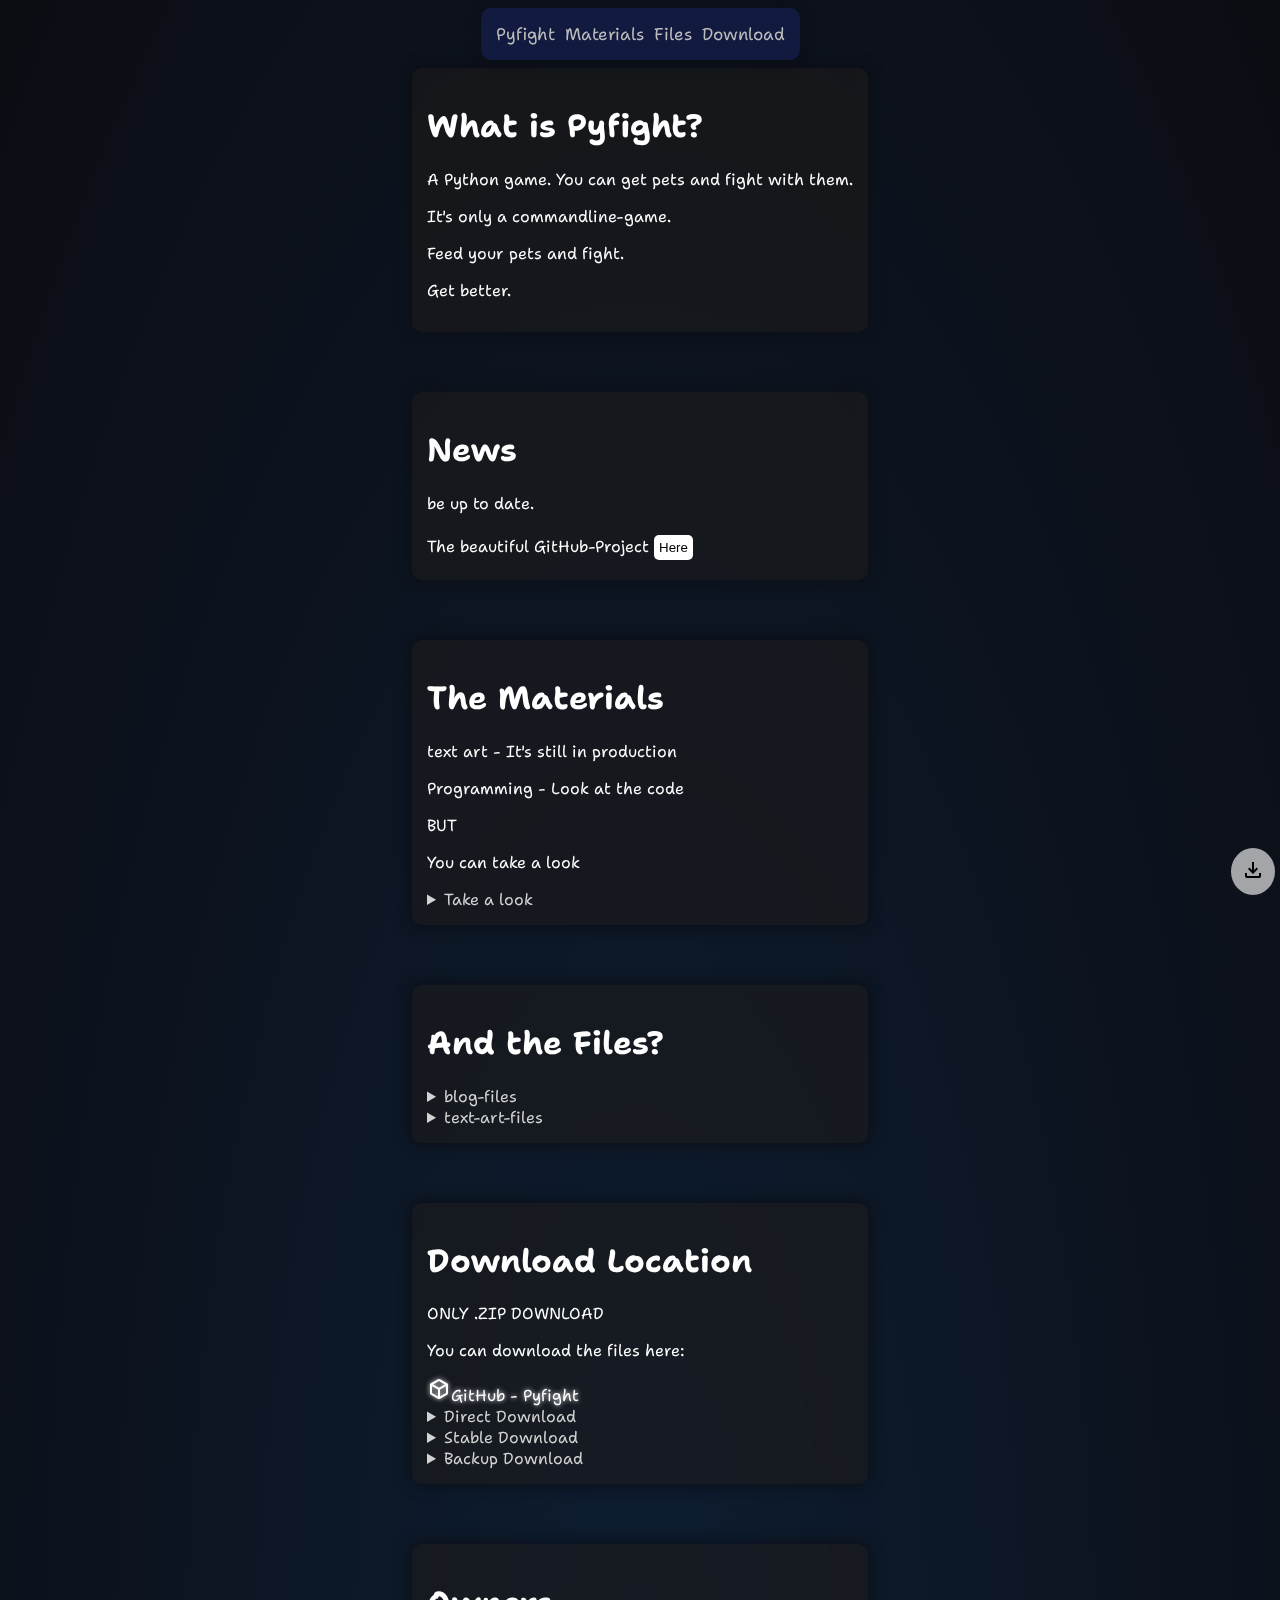
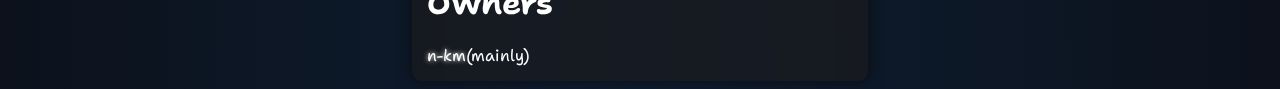
<file: info/index.html>
<!DOCTYPE html>
<html>
    <head>
        <meta charset="utf-8">
        <meta http-equiv="X-UA-Compatible" content="IE=edge">
        <title></title>
        <meta name="description" content="">
        <meta name="viewport" content="width=device-width, initial-scale=1">
        <link rel="stylesheet" href="style.css">
        <link rel="preconnect" href="https://fonts.googleapis.com">
<link rel="preconnect" href="https://fonts.gstatic.com" crossorigin>
<link href="https://fonts.googleapis.com/css2?family=Shantell+Sans:ital,wght@0,300..800;1,300..800&display=swap" rel="stylesheet">
<link rel="stylesheet" href="https://fonts.googleapis.com/css2?family=Material+Symbols+Outlined:opsz,wght,FILL,GRAD@24,400,0,0" />

    </head>
    <body>

        <div style="display: block;">
            
            <div class="content" id="PYFIGHT">
                <h1>What is Pyfight?</h1>
                <p>A Python game. You can get pets and fight with them.</p>
                <p>It's only a commandline-game.</p>
                <p>Feed your pets and fight.</p>
                <p>Get better.</p>
            </div>

            <div class="content" id="news">
                <h1>News</h1>
                <p>be up to date.</p>
                <form action="https://github.com/users/n-km/projects/2">
                    The beautiful GitHub-Project<button>Here</button>
                </form>
            </div>
            
            <div class="content" id="MATERIALS">
                <h1>The Materials</h1>
                <p>text art - It's still in production</p>
                <p>Programming - Look at the code</p>
                <p>BUT</p>
                <p>You can take a look</p>
                <details>
                    <summary>Take a look</summary>
                    <details id="underprint">
                        <summary>Tank</summary>
                        <details id="underprint">
                            <summary>Tank general (too sweet)</summary>
                            <img src="images/tank_general.jpg">
                        </details>
                        <details id="underprint">
                            <summary>Tank Sword</summary>
                            <img src="images/tank_sword.jpg">
                        </details>
                        <details id="underprint">
                            <summary>Tank Shield</summary>
                            <img src="images/tank_shield.jpg">
                        </details>
                    </details>
                    <details id="underprint">
                        <summary>Assassine</summary>
                        <details id="underprint">
                            <summary>Assassine general</summary>
                            <img src="images/assassine_general.jpg">
                        </details>
                        <details id="underprint">
                            <summary>Assassine sword</summary>
                            <img src="images/assassine_sword.jpg">
                        </details>
                    </details>
                    <details id="underprint">
                        <summary>Bow</summary>
                        <details id="underprint">
                            <summary>Bow general</summary>
                            <img src="images/bow_general.jpg">
                        </details>
                        <details id="underprint">
                            <summary>Bow Bow</summary>
                            <img src="images/bow_bow.jpg">
                        </details>
                        <details id="underprint">
                            <summary>Bow Poison</summary>
                            <img src="images/bow_poison.jpg">
                        </details>
                    </details>
                    <details>
                        <summary>Programming</summary>
                        <a href="materials/programming/de" id="underprint" target="_blank">(german version).py</a>
                    </details>
                </details>
            </div>
            <div class="content" id="FILES">
                <h1>And the Files?</h1>
                <details>
                    <summary>blog-files</summary>
                    <a href="" id="underprint" target="_blank">Here</a>(Coming Soon)
                </details>
                <details>
                    <summary>text-art-files</summary>
                    <a href="files/text-arts/ta_1.py" id="underprint" target="_blank">ta_1.py</a>(Tank)
                    <br>
                    <a href="files/text-arts/ta_2.py" id="underprint" target="_blank">ta_2.py</a>(Assassine)
                    <br>
                    <a href="files/text-arts/ta_3.py" id="underprint" target="_blank">ta_3.py</a>(Bow)
                </details>
            </div>
            <div class="content" id="DOWNLOAD">
                <h1>Download Location</h1>
                <p>ONLY .ZIP DOWNLOAD</p>
                <p>You can download the files here:</p>
                <a href="https://github.com/n-km/pyfight" target="_blank"><span class="material-symbols-outlined">deployed_code</span>GitHub - Pyfight</a>
                <details>
                    <summary>Direct Download</summary>
                    <a href="https://github.com/n-km/Pyfight/archive/refs/heads/main.zip" id="underprint"><span class="material-symbols-outlined">folder_zip</span>Pyfight-main.zip (Fresh Download)</a>
                </details>
                <details>
                    <summary>Stable Download</summary>
                    <a href="" id="underprint"><span class="material-symbols-outlined">folder_zip</span>IN WORK</a>
                </details>
                <details>
                    <summary>Backup Download</summary>
                    <a href="download/backups/Backup_11.05.2024.zip" id="underprint"><span class="material-symbols-outlined">folder_zip</span>Backup_11.05.2024.zip</a> (Newest)
                    <br>
                    <a href="download/backups/Backup_22.03.2024.zip" id="underprint"><span class="material-symbols-outlined">folder_zip</span>Backup_22.03.2024.zip</a>
                </details>
            </div>
            <div class="content">
                <h1>Owners</h1>
                <a href="">n-km</a>(mainly)
            </div>
        </div>
        <div class="task">
            <form action="#PYFIGHT"><button>Pyfight</button></form>
            <form action="#MATERIALS"><button>Materials</button></form>
            <form action="#FILES"><button>Files</button></form>
            <form action="#DOWNLOAD"><button>Download</button></form>
        </div>


        <div class="download-btn">
            <button><span class="material-symbols-outlined">download</span></button>
        </div>
        <script src="" async defer></script>
    </body>
</html>
</file>
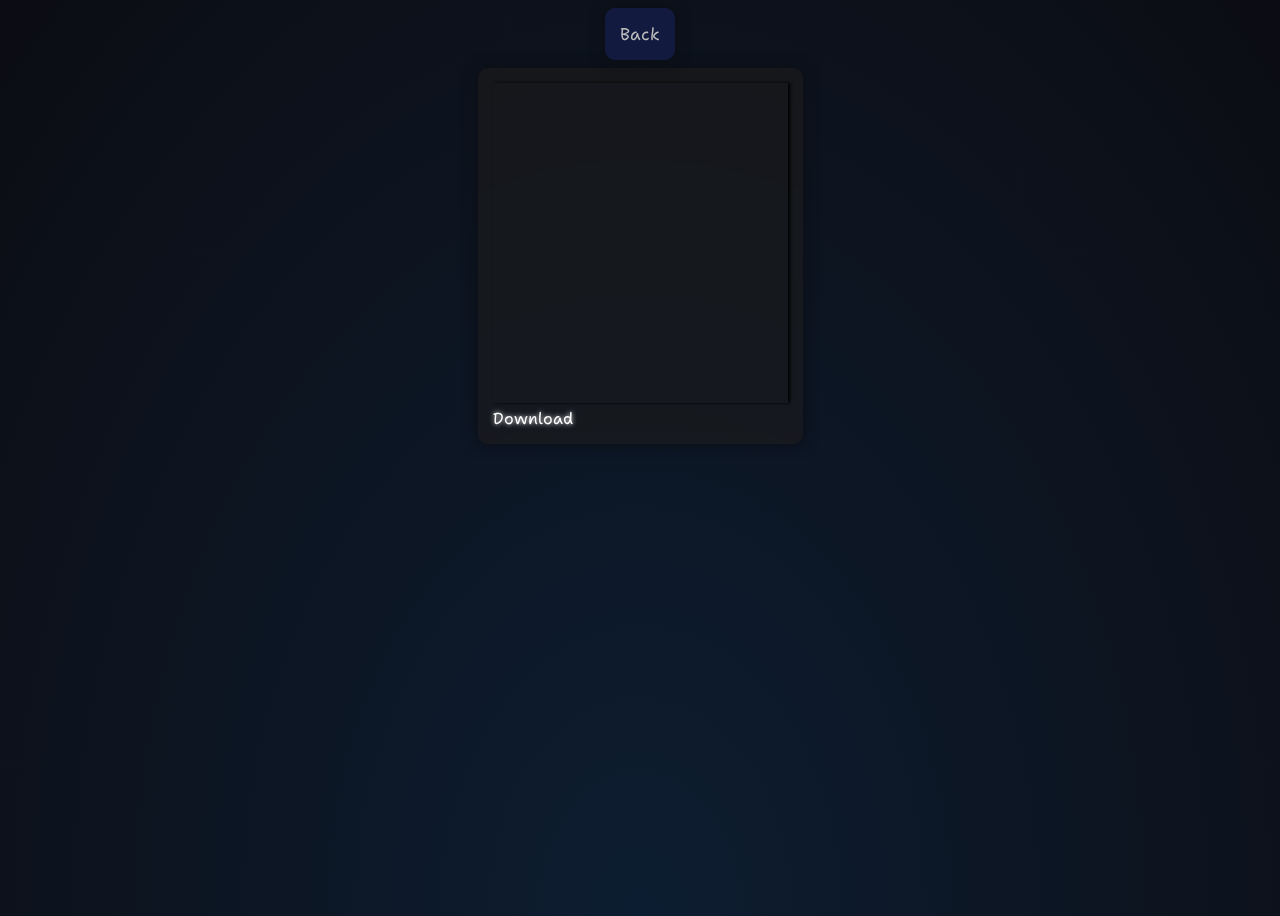
<file: info/materials/programming/de/index.html>
<!DOCTYPE html>
<html>
    <head>
        <meta charset="utf-8">
        <meta http-equiv="X-UA-Compatible" content="IE=edge">
        <title></title>
        <meta name="description" content="">
        <meta name="viewport" content="width=device-width, initial-scale=1">
        <link rel="stylesheet" href="style.css">
        <link rel="preconnect" href="https://fonts.googleapis.com">
<link rel="preconnect" href="https://fonts.gstatic.com" crossorigin>
<link href="https://fonts.googleapis.com/css2?family=Shantell+Sans:ital,wght@0,300..800;1,300..800&display=swap" rel="stylesheet">
    </head>
    <body>
        
        
        <div class="content">
            <textarea name="" id="CODE" readonly>
            </textarea>
            <br>
            <a href="https://github.com/n-km/Pyfight/blob/main/(german%20version).py">Download</a>
        </div>




        <div class="task"><form action="https://n-km.github.io/Pyfight/info/"><button>Back</button></form></div>
        
            <script>
    
    window.onload = function() {
        fetch('https://raw.githubusercontent.com/n-km/Pyfight/main/(german%20version).py') 
            .then(response => response.text())
            .then(data => {
                document.getElementById('CODE').value = data;
            });
    }
            </script>
        
    </body>
</html>
</file>
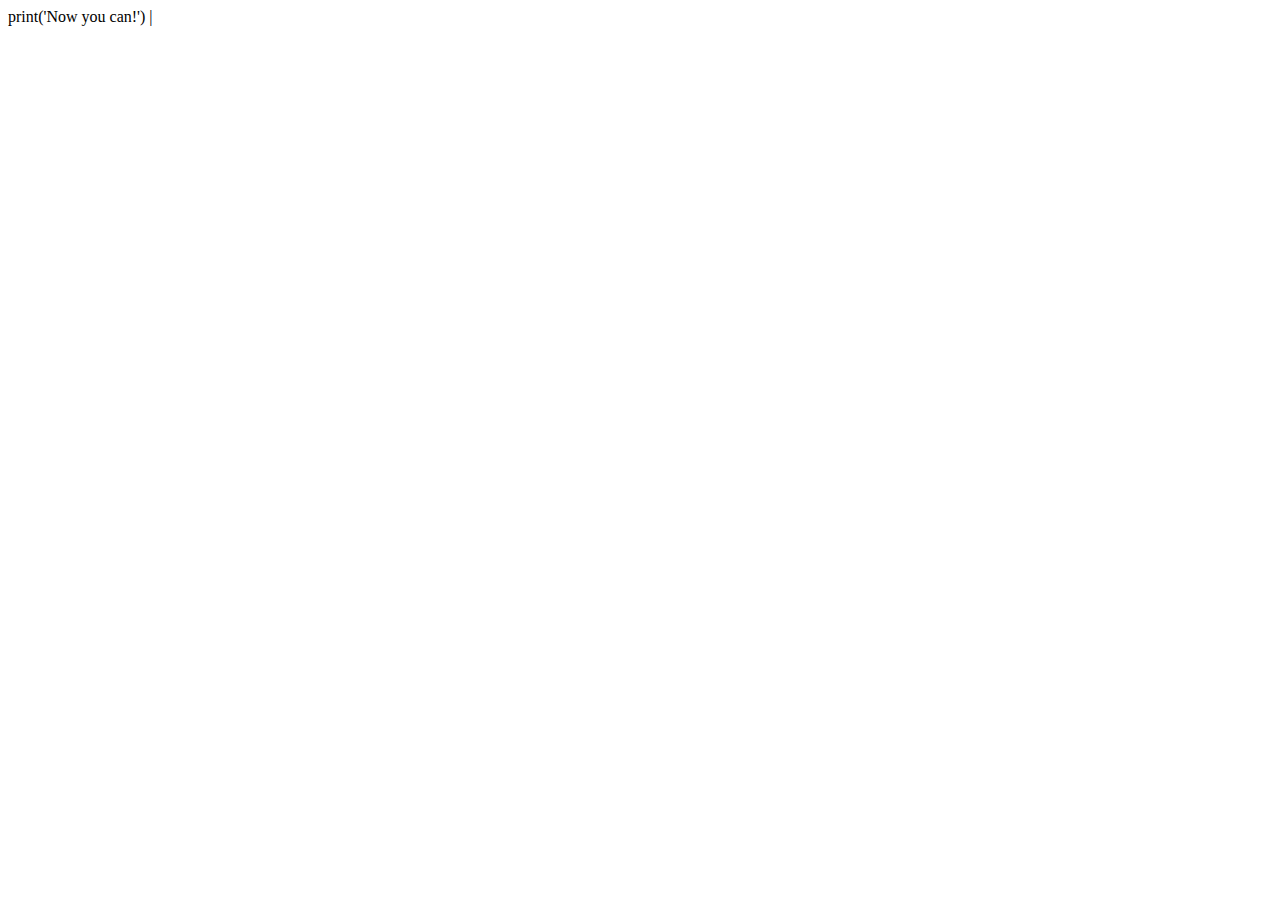
<file: 01 - arena/test.html>
<html>
<link rel="stylesheet" href="https://pyscript.net/alpha/pyscript.css" />
<script defer src="https://pyscript.net/alpha/pyscript.js"></script>
<body>
    <py-script> 
        print('Now you can!') 


    </py-script>|
</body>
</html>
</file>
<file: info/style.css>
html {
  scroll-behavior: smooth;
 }
 body {
  display: flex;
  justify-content: center;
  min-height: 100vh;
   background: radial-gradient(ellipse at bottom, #0d1d31 0%, #0c0d13 100%);
   font-family: "Shantell Sans", cursive;
  }
.task {
  padding: 10px;
  border-radius: 10px;
  background-color: #121b3f;
  box-shadow: 0 0 15px #0c0d13;
  height: max-content;
  display: flex;  
  position: fixed;
}
.task button {
  border-radius: 5px;
  background-color: transparent;
  color: rgb(189, 189, 189);
  padding: 5px;
  border-width: 0px;
  cursor: pointer;
  font-size: 17px;
  font-family: "Shantell Sans", cursive;
  transition: 0.2s;
  }
  .task button:hover {
  background-color:#0c0d13;
  color: white;
  box-shadow: 0 0 3px #0c0d13;
  }
  .content {
      color: white;
      padding: 15px;
      border-radius: 10px;
      box-shadow: 0 0 15px #0c0d13;
      background-color: rgb(29, 27, 27, 0.6);
      height: max-content;
      backdrop-filter: blur(4px);
      display: block;
      margin-top: 60px;
  }
  #underprint {
      margin-left: 50px;
  }
  img {
      border-radius: 10px;
  }
  summary {
      cursor: pointer;
      color: rgb(211, 211, 211);
      transition: 0.2s;
  }
  summary:hover {
    color: white;
  }
  a {
  color: white;
  text-shadow: 0 0 5px white;
  text-decoration: none;
  }
  textarea {
    outline: none;
    resize: none;
    padding: 10px;
    border-radius: 0px;
    border: none;
    font-family: "Shantell Sans", cursive;
    background-color: transparent;
    color: white;
    box-shadow: 2px 0px 3px 0px black;
    height: 300px;
    transition: 0.2s;
    text-decoration: none; 
  }
  
  textarea:focus {
    box-shadow: 3px 0px 3px 0px black;
  }
  
  /* Scrollbar */
  textarea::-webkit-scrollbar {
    width: 8px; /* Breite der Scrollleiste */
  }
  
  /* Scrollbalken-Track */
  textarea::-webkit-scrollbar-track {
    background: transparent; /* Hintergrundfarbe des Scrollbalken-Tracks */
  }
  
  /* Scrollbalken-Daumen */
  textarea:focus::-webkit-scrollbar-thumb {
    background-color: rgba(0, 0, 0, 0.692); /* Farbe des Scrollbalken-Daumens */
    border-radius: 0px; /* Abrundung des Scrollbalken-Daumens */
    cursor: pointer;
  }
  textarea::-webkit-scrollbar-thumb:active {
    background-color: rgb(0, 0, 0); /* Farbe des Scrollbalken-Daumens */
    box-shadow: 0 0 5px black;
  }
  .download-btn button {
    position: fixed;
    bottom: 5px;
    right: 5px;
    border-radius: 100%;
    border-width: 0px;
    background-color: rgba(255, 255, 255, 0.623);
    backdrop-filter: blur(4px);
    transition: 0.2s;
    cursor: pointer;
    padding: 10px;
  }
  .download-btn button:hover {
    background-color: white;
    box-shadow: 0 0 3px white;
    padding: 15px;
  }
  #news button {
    background-color: white;
    color: black;
    padding: 5px;
    cursor: pointer;
    transition: 0.2s;
    border-width: 0px;
    border-style: double;
    border-radius: 5px;
    margin: 5px;
  } 
  #news button:hover {
    background-color: black;
    color: white;
  }
</file>
<file: info/materials/programming/de/style.css>
html {
    scroll-behavior: smooth;
   }
   body {
    display: flex;
    justify-content: center;
    min-height: 100vh;
     background: radial-gradient(ellipse at bottom, #0d1d31 0%, #0c0d13 100%);
     font-family: "Shantell Sans", cursive;
    }
  .task {
    padding: 10px;
    border-radius: 10px;
    background-color: #121b3f;
    box-shadow: 0 0 15px #0c0d13;
    height: max-content;
    display: flex;  
    position: fixed;
  }
  .task button {
    border-radius: 5px;
    background-color: transparent;
    color: rgb(189, 189, 189);
    padding: 5px;
    border-width: 0px;
    cursor: pointer;
    font-size: 17px;
    font-family: "Shantell Sans", cursive;
    transition: 0.2s;
    }
    .task button:hover {
    background-color:#0c0d13;
    color: white;
    box-shadow: 0 0 3px #0c0d13;
    }
    .content {
        color: white;
        padding: 15px;
        border-radius: 10px;
        box-shadow: 0 0 15px #0c0d13;
        background-color: rgb(29, 27, 27, 0.6);
        height: max-content;
        backdrop-filter: blur(4px);
        display: block;
        margin-top: 60px;
    }
    #underprint {
        margin-left: 50px;
    }
    img {
        border-radius: 10px;
    }
    summary {
        cursor: pointer;
        color: rgb(211, 211, 211);
        transition: 0.2s;
    }
    summary:hover {
      color: white;
    }
    a {
    color: white;
    text-shadow: 0 0 5px white;
    text-decoration: none;
    }
    textarea {
      outline: none;
      resize: none;
      padding: 10px;
      border-radius: 0px;
      border: none;
      font-family: "Shantell Sans", cursive;
      background-color: transparent;
      color: white;
      box-shadow: 2px 0px 3px 0px black;
      height: 300px;
      transition: 0.2s;
      text-decoration: none; 
    }
    
    textarea:focus {
      box-shadow: 3px 0px 3px 0px black;
    }
    
    /* Scrollbar */
    textarea::-webkit-scrollbar {
      width: 8px; /* Breite der Scrollleiste */
    }
    
    /* Scrollbalken-Track */
    textarea::-webkit-scrollbar-track {
      background: transparent; /* Hintergrundfarbe des Scrollbalken-Tracks */
    }
    
    /* Scrollbalken-Daumen */
    textarea:focus::-webkit-scrollbar-thumb {
      background-color: rgba(0, 0, 0, 0.692); /* Farbe des Scrollbalken-Daumens */
      border-radius: 0px; /* Abrundung des Scrollbalken-Daumens */
      cursor: pointer;
    }
    textarea::-webkit-scrollbar-thumb:active {
      background-color: rgb(0, 0, 0); /* Farbe des Scrollbalken-Daumens */
      box-shadow: 0 0 5px black;
    }
    .download-btn button {
      position: fixed;
      bottom: 5px;
      right: 5px;
      border-radius: 100%;
      border-width: 0px;
      background-color: rgba(255, 255, 255, 0.623);
      backdrop-filter: blur(4px);
      transition: 0.2s;
      cursor: pointer;
    }
    .download-btn button:hover {
      background-color: white;
      box-shadow: 0 0 3px white;
    }
</file>
